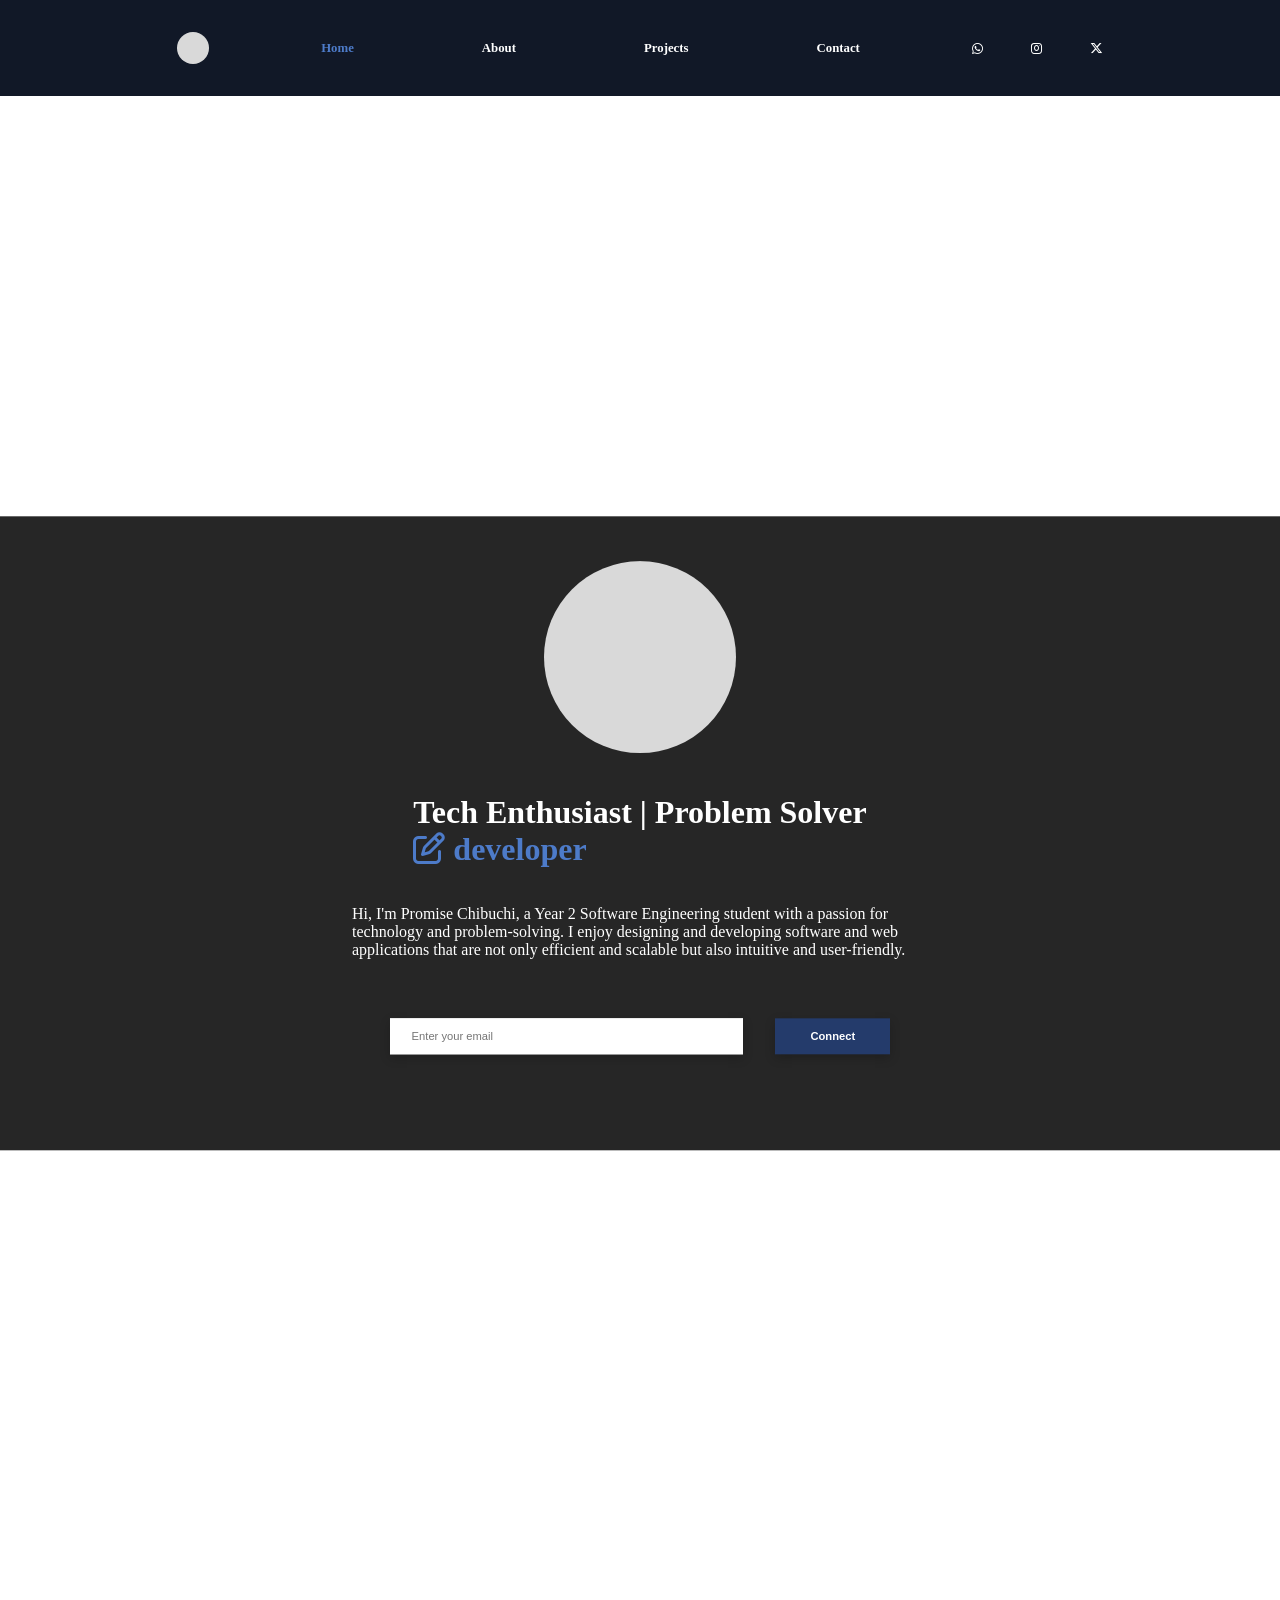
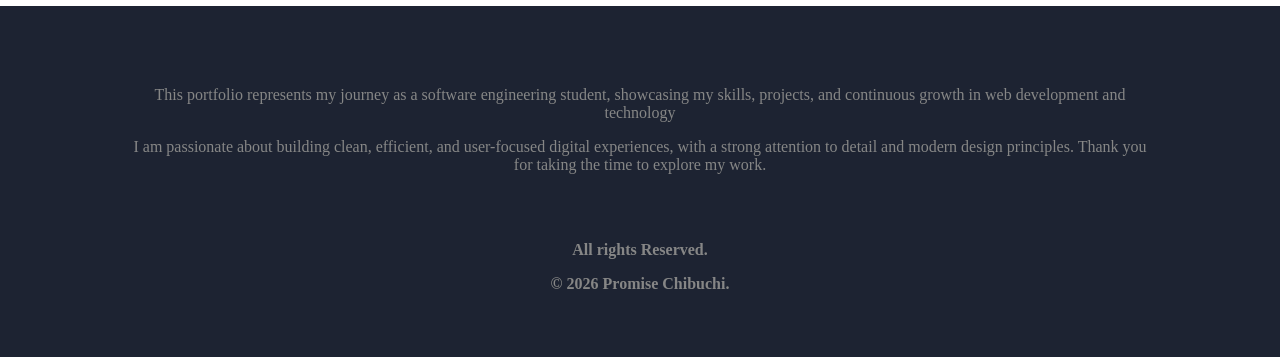
<file: index.html>
<!DOCTYPE html>
<html lang="en">
<head>
    <meta charset="UTF-8">
    <meta name="viewport" content="width=device-width, initial-scale=1.0">
    <title>Home</title>

    <link rel="stylesheet" href="css/style-for-index.css">

    <link rel="preconnect" href="https://fonts.googleapis.com">
    <link rel="preconnect" href="https://fonts.gstatic.com" crossorigin>
    <link href="https://fonts.googleapis.com/css2?family=Google+Sans:ital,opsz,wght@0,17..18,400..700;1,17..18,400..700&family=Montserrat:ital,wght@0,100..900;1,100..900&family=Open+Sans:ital,wght@0,300..800;1,300..800&display=swap" rel="stylesheet">

    <link rel="stylesheet" href="https://cdnjs.cloudflare.com/ajax/libs/font-awesome/6.5.0/css/all.min.css">
</head>

<body>
    <div class="side-bar-holder" id="side-bar-holder">
        <div class="side-bar">
            <div class="navigation-hero">
                <div class="avatar-container" id="avatar-container"></div>

                <div class="header">Promise Chibuchi</div>
            </div>

            <div class="navigation">
                <i class="fa-solid fa-circle-info" style="color: rgb(255, 255, 255);"></i>
                <div><a href="pages/about.html">About Me</a></div>
            </div>

            <div class="navigation">
                <i class="fa-solid fa-cube" style="color: rgb(255, 255, 255);"></i>
                <div><a href="pages/projects.html">My Projects</a></div>
            </div>

            <div class="navigation">
                <i class="fa-solid fa-address-book" style="color: rgb(255, 255, 255);"></i>
                <div><a href="pages/contact.html">Contact Me</a></div>
            </div>
        </div>
    </div>

    <div class="overlay" id="overlay"></div>

    <div class="all" id="main-page-content">
        <header>
            <div class="menu"><i class="fa-solid fa-bars" style="color: rgb(255, 255, 255);"></i></div>

            <section class="current-page">
                <div>Home</div>
            </section>

            <div class="desktop-avatar-container"></div>

            <section class="desktop-navigations">
                <a style="color: #4d7bc9;">Home</a>
                <a href="pages/about.html">About</a>
                <a href="pages/projects.html">Projects</a>
                <a href="pages/contact.html">Contact</a>
            </section>

            <section class="socials-wrapper" id="socials">
                <i class="fa-brands fa-whatsapp"></i>
                <i class="fa-brands fa-instagram"></i>
                <i class="fa-brands fa-x-twitter"></i>
            </section>
        </header>

        <main>
            <div class="content">
                <div class="decoration-wrapper"></div>

                <div class="my-photo-bg-holder">
                    <div class="my-photo-bg"></div>
                </div>

                <div class="text">
                    <h1>Tech Enthusiast | Problem Solver<br> <i class="fa-regular fa-pen-to-square" style="color: #4d7bc9;"></i> <em>developer</em></h1>

                    <p>Hi, I'm Promise Chibuchi, a Year 2 Software Engineering student with a passion for technology and problem-solving.
                    I enjoy designing and developing software and web applications that are not only efficient and scalable but also intuitive and user-friendly.
                    </p>

                    <div class="cta">
                        <input type="email" placeholder="Enter your email" id="email-field">

                        <button id="cta">Connect</button>
                    </div>
                </div> 
            </div>
        </main>

        <footer>
            <div>
                <span>This portfolio represents my journey as a software engineering student, showcasing my skills, projects, and continuous growth in web development and technology</span>

                <span>
                    I am passionate about building clean, efficient, and user-focused digital experiences, with a strong attention to detail and modern design principles. 
                    Thank you for taking the time to explore my work.
                </span>

                <span class="rights">All rights Reserved.</span>
                <span><b>&copy; 2026 Promise Chibuchi.</b></span>
            </div>
        </footer>
    </div>
</body>

<script>
    const toggleElement = document.getElementById("main-page-content").firstElementChild.firstElementChild;

    const sideBar = document.getElementById("side-bar-holder");

    const overlay = document.getElementById("overlay");

    toggleElement.addEventListener("click", () => {
        sideBar.classList.toggle("active");

        overlay.classList.toggle("active");
    });

    overlay.addEventListener("click", () => {
        sideBar.classList.remove("active");

        overlay.classList.remove("active");
    });

    var startX = 0;

    var endX = 0;

    function swipe(diff) {
        if (diff > 50) {
            sideBar.classList.remove("active");

            overlay.classList.remove("active");
        }
    };

    sideBar.addEventListener("touchstart", (e) => {
        startX = e.touches[0].clientX
    });

    sideBar.addEventListener("touchend", (e) => {
        endX = e.changedTouches[0].clientX

        swipe(startX - endX)
    });

    const socialHandleWrapper = document.getElementById("socials");

    const socialHandleIcons = Array.from(socialHandleWrapper.getElementsByTagName("i"));

    const links = [
        "https://www.instagram.com/david.promico?igsh=ZzlkcGlyNGY0MXNv",
        "https://x.com/realchibubz"
    ]

    socialHandleIcons.forEach((icon, i) => {
        icon.addEventListener("click", () => {
            if (socialHandleIcons.indexOf(icon) == 0) {
                /*window.open("pages/whatsapp.html", "_blank");*/
            } else {
                window.open(links[i - 1], "_blank");
            }
        });
    });

    const email = document.getElementById("email-field");
    const actionBtn = document.getElementById("cta");

    actionBtn.addEventListener("click", () => {
        //temporary I'd add proper validation later
        if (email.value.length > 0) {
            localStorage.setItem("guestEmail", email.value);

            email.value = null

            window.open("pages/contact.html", "_self");

        } else {
            alert("Enter an email first.");
        };
    });
</script>

</html>
</file>
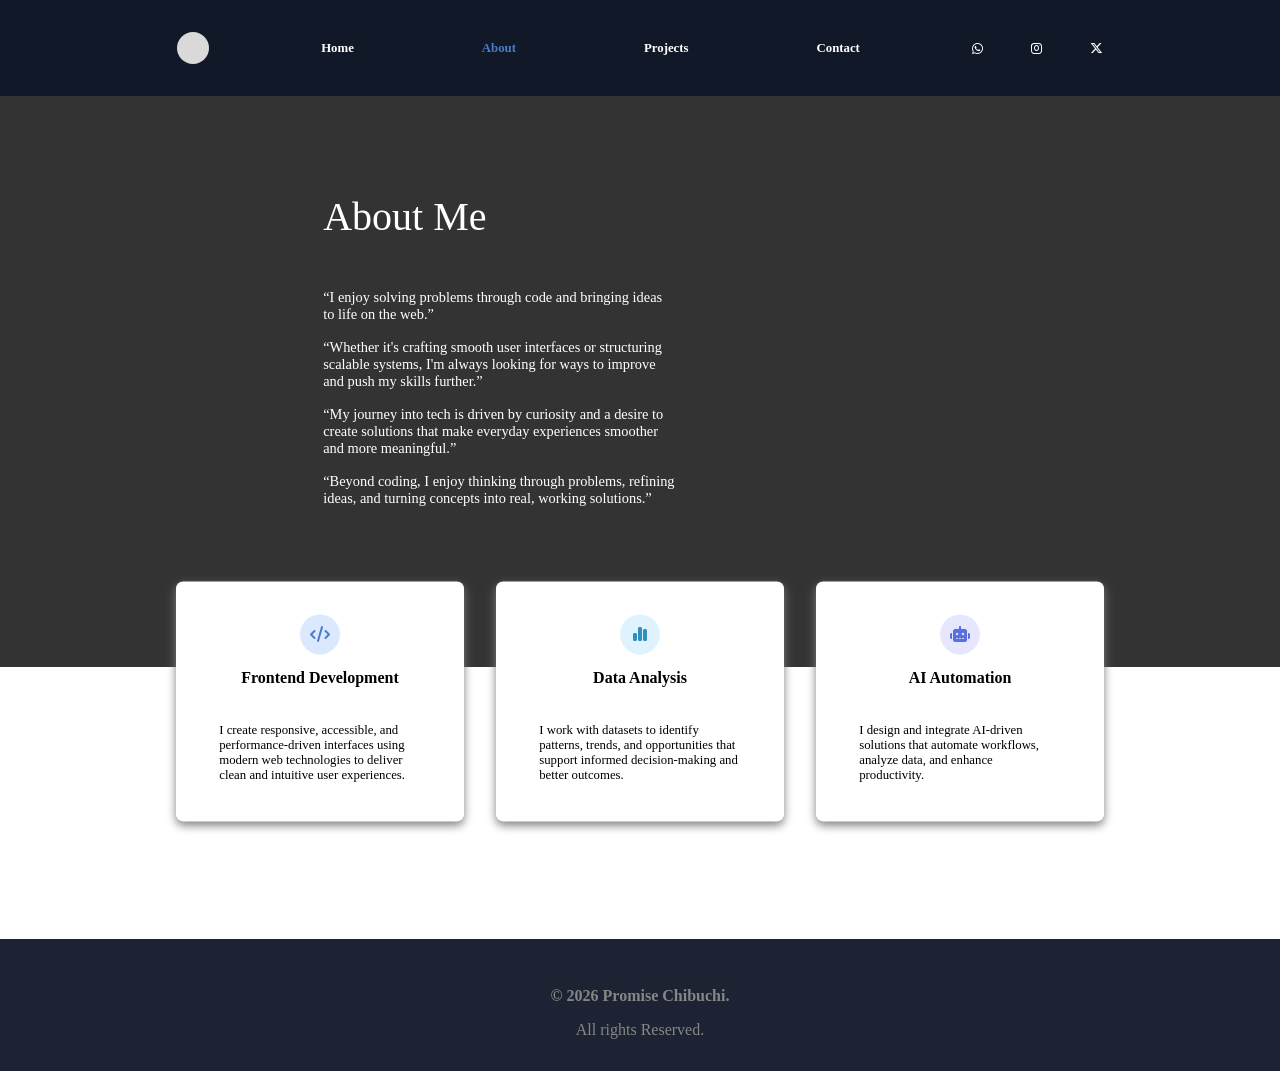
<file: pages/about.html>
<!DOCTYPE html>
<html lang="en">
<head> 
    <meta charset="UTF-8">
    <meta name="viewport" content="width=device-width, initial-scale=1.0">
    <title>About Page</title>

    <link rel="stylesheet" href="../css/style-for-about.css">

    <link rel="preconnect" href="https://fonts.googleapis.com">
    <link rel="preconnect" href="https://fonts.gstatic.com" crossorigin>
    <link href="https://fonts.googleapis.com/css2?family=Google+Sans:ital,opsz,wght@0,17..18,400..700;1,17..18,400..700&family=Montserrat:ital,wght@0,100..900;1,100..900&family=Open+Sans:ital,wght@0,300..800;1,300..800&display=swap" rel="stylesheet">

    <link rel="stylesheet" href="https://cdnjs.cloudflare.com/ajax/libs/font-awesome/6.5.0/css/all.min.css">
</head>
<body>
    <div class="side-bar-holder" id="side-bar-holder">
        <div class="side-bar"> 
            <div class="navigation-hero">
                <div class="avatar-container" id="avatar-container"></div>

                <div class="header">Promise Chibuchi</div>
            </div>

            <div class="navigation">
                <i class="fa-solid fa-house" style="color: rgb(255, 255, 255);"></i>
                <div><a href="../index.html">Home</a></div>
            </div>

            <div class="navigation">
                <i class="fa-solid fa-cube" style="color: rgb(255, 255, 255);"></i>
                <div><a href="projects.html">My Projects</a></div>
            </div>

            <div class="navigation">
                <i class="fa-solid fa-address-book" style="color: rgb(255, 255, 255);"></i>
                <div><a href="contact.html">Contact Me</a></div>
            </div>
        </div>
    </div>

    <div class="overlay" id="overlay"></div>

    <div class="all" id="main-page-content">
        <header>
            <div class="menu"><i class="fa-solid fa-bars" style="color: rgb(255, 255, 255);"></i></div>

            <section class="current-page">
                <div>About</div>
            </section>

            <div class="desktop-avatar-container"></div>

            <section class="desktop-navigations">
                <a href="../index.html">Home</a>
                <a style="color: #4d7bc9;">About</a>
                <a href="projects.html">Projects</a>
                <a href="contact.html">Contact</a>
            </section>

            <section class="socials-wrapper" id="socials">
                <i class="fa-brands fa-whatsapp"></i>
                <i class="fa-brands fa-instagram"></i>
                <i class="fa-brands fa-x-twitter"></i>
            </section>
        </header>

        <main>
            <div class="page-content" id="page-content">
                <section class="about-content">
                    <div class="overlay-bg"></div>

                    <div class="about-text">
                        <h1>About Me</h1>

                        <span><q>I enjoy solving problems through code and bringing ideas to life on the web.</q></span>

                        <span><q>Whether it's crafting smooth user interfaces or structuring scalable systems, I'm always looking for ways to improve and push my skills further.</q></span>

                        <span><q>My journey into tech is driven by curiosity and a desire to create solutions that make everyday experiences smoother and more meaningful.</q></span>

                        <span><q>Beyond coding, I enjoy thinking through problems, refining ideas, and turning concepts into real, working solutions.</q></span>
                    </div>
                </section>

                <section class="skill-cards">
                    <div class="container">
                        <div style="background-color: #dbe9ff;"><i class="fa-solid fa-code" style="color: #4d7bc9;"></i></div>

                        <span class="skill-title">Frontend Development</span>

                        <span class="skill-text">
                            I create responsive, accessible, and performance-driven interfaces using modern web technologies to deliver clean and intuitive user experiences.
                        </span>
                    </div>

                    <div class="container">
                        <div style="background-color: #dff3ff;"><i class="fa-solid fa-chart-simple" style="color: #2f8fbd;"></i></div>

                        <span class="skill-title">Data Analysis</span>

                        <span class="skill-text">
                            I work with datasets to identify patterns, trends, and opportunities that support informed decision-making and better outcomes.
                        </span>
                    </div>

                    <div class="container">
                        <div style="background-color: #e6e6ff;"><i class="fa-solid fa-robot" style="color: #5a6fe0;"></i></div>

                        <span class="skill-title">AI Automation</span>

                        <span class="skill-text">
                            I design and integrate AI-driven solutions that automate workflows, analyze data, and enhance productivity.
                        </span>
                    </div>
                </section>
            </div>
        </main>

        <footer>
            <div>
                <span><b>&copy; 2026 Promise Chibuchi.</b></span>

                <span>All rights Reserved.</span>
            </div>
        </footer>
    </div>
</body>

<script>
    const toggleElement = document.getElementById("main-page-content").firstElementChild.firstElementChild;

    const sideBar = document.getElementById("side-bar-holder");

    const overlay = document.getElementById("overlay");

    toggleElement.addEventListener("click", () => {
        sideBar.classList.toggle("active");

        overlay.classList.toggle("active");
    });

    overlay.addEventListener("click", () => {
        sideBar.classList.remove("active");

        overlay.classList.remove("active");
    });

    var startX = 0;

    var endX = 0;

    function swipe(diff) {
        if (diff > 50) {
            sideBar.classList.remove("active");

            overlay.classList.remove("active");
        }
    };

    sideBar.addEventListener("touchstart", (e) => {
        startX = e.touches[0].clientX;
    });

    sideBar.addEventListener("touchend", (e) => {
        endX = e.changedTouches[0].clientX;

        swipe(startX - endX);
    });

    const socialHandleWrapper = document.getElementById("socials");

    const socialHandleIcons = Array.from(socialHandleWrapper.getElementsByTagName("i"));

    const links = [
        "https://www.instagram.com/david.promico?igsh=ZzlkcGlyNGY0MXNv",
        "https://x.com/realchibubz"
    ];

    socialHandleIcons.forEach((icon, i) => {
        icon.addEventListener("click", () => {
            if (socialHandleIcons.indexOf(icon) == 0) {
                /*window.open("pages/whatsapp.html", "_blank");*/
            } else {
                window.open(links[i - 1], "_blank");
            }
        });
    });
</script>

</html>
</file>
<file: css/style-for-index.css>
html {
    margin: 0;
}

body {
    font-family: "Google Sans";
    margin: 0;
    background-color: white;
}

header {
    position: fixed;
    z-index: 1000;
    width: 100%;
    display: flex;
    flex-direction: row;
    align-items: center;
    justify-content: center;
    background-color: #111827;
}

em {
    color: #4d7bc9;
    text-decoration: none;
    font-style: normal;
}

.decoration-wrapper {
    width: 100%;
    height: 100%;
    position: absolute;
    background-color: rgba(0, 0, 0, 0.85);
}

main {
    display: grid;
    flex-direction: row;
    justify-content: center;
    align-items: center;
    background-color: white;
}

.content {
    position: relative;
    width: 100%;
    display: grid;
    place-items: center;
    background-size: cover;
    background-repeat: no-repeat;
}

.my-photo-bg-holder {
    position: relative;
    height: auto;
    display: flex;
    flex-direction: row;
    justify-content: center;
}

.my-photo-bg {
    display: grid;
    place-items: center;
    background-color: #d9d9d9;
    border-radius: 50%;
    background-image: url("https://res.cloudinary.com/duarq8azw/image/upload/v1773807307/WhatsApp_Image_2026-03-18_at_5.08.00_AM-removebg-preview_ifamzo.png");
    background-size: cover;
    background-repeat: no-repeat;
}

.text {
    position: relative;
    color: white;
}

.cta input {
    font-size: 0.7rem;
    border-style: solid;
    border-color: white;
    outline: none;
    border-radius: 0px;
    box-shadow: 0px 4px 10px rgb(0, 0, 0, 0.2);
    cursor: pointer;
    transition: border-color 0.2s ease-in;
    background-color: white;
    transition: border-color 1s ease;
}

.cta input:focus {
    border-color: #2626ff;
}

.cta button {
    font-size: 0.7rem;
    padding: 0.1rem;
    border: none;
    outline: none;
    color: white;
    background-color: #243b6b;
    font-weight: bold;
    box-shadow: 0px 4px 10px rgb(0, 0, 0, 0.2);
    cursor: pointer;
    transition: background-color 0.5s ease-in;
}

.cta button:active {
    background-color: #506289;
}

footer {
    background-color: #111827;
    opacity: 0.95;
}

footer div {
    width: 100%;
    height: auto;
    display: grid;
    place-items: center;
}

.rights {
    margin-top: 4%;
    font-weight: bold;
}

footer div span {
    display: block;
    color: grey;
}

@keyframes fadeIn {
    to {
        transform: translateY(0px);
    }
}

/* Mobile */
@media (max-width: 767px) {
    header {
        z-index: 4;
        gap: 5rem;
        padding-top: 6%;
        padding-bottom: 6%;
    }

    .desktop-avatar-container {
        display: none;
    }

    .desktop-navigations {
        display: none;
    }

    .side-bar-holder {
        position: fixed;
        width: 70vw;
        height: 100vh;
        display: grid;
        place-items: center;
        top: 0;
        left: -100%;
        transition: all 1s ease;
        overflow-y: auto;
        z-index: 3;
        background-color: rgb(36, 59, 107);
    }

    .side-bar {
        width: 100%;
        height: 60%;
        padding-top: 40%;
    }

    .side-bar .navigation-hero {
        width: 100%;
        height: 3rem;
        display: flex;
        flex-direction: row;
        align-items: center;
        justify-content: center;
        gap: 1rem;
        margin-left: -10%;
    }

    .navigation-hero .avatar-container {
        width: 1.7rem;
        height: 1.7rem;
        display: grid;
        place-items: center;
        border-radius: 50%;
        background-color: white;
        background-image: url("https://res.cloudinary.com/duarq8azw/image/upload/v1774211166/ChatGPT_Image_Mar_18_2026_02_44_22_AM_smu1j8-removebg-preview_m0seoh.png");
        background-size: cover;
        background-repeat: no-repeat;
    }

    .navigation-hero .header {
        color: white;
        font-weight: bold;
        font-size: 1rem;
    } 

    .side-bar .navigation{
        color: white;
        margin-left: 10%;
        margin-top: 2rem;
        display: flex;
        flex-direction: row;
        align-items: center;
        gap: 1rem;
        transition: transform 0.3s ease-in;
    }

    .side-bar .navigation:active {
        transform: scale(1.1);
    }

    .navigation div a {
        text-decoration: none;
        color: white;
        font-size: 0.8rem;
        display: grid;
        place-items: center;
    }

    .side-bar .navigation i {
        font-size: 0.8rem;
    }

    .side-bar-holder.active {
        left: 0%;
        transition: 1s ease;
    }

    .overlay {
        position: fixed;
        z-index: 2;
        width: 100vw;
        height: 100vh;
        background: rgba(0, 0, 0, 0.3);
        opacity: 0;
        backdrop-filter: blur(7px);
        top: 0;
        left: 0;
        display: none;
    }

    .overlay.active {
        display: block;
        animation: blur 1s forwards;
    }

    @keyframes blur {
        to {
            opacity: 1;
        }
    }

    .all {
        width: 100vw;
        height: 100vh;
        position: relative;
        z-index: 1;
    }

    .menu {
        width: 1.7rem;
        height: 1.7rem;
        display: grid;
        place-items: center;
    }

    .menu i {
        font-size: 0.9em;
    }

    .current-page {
        width: auto;
        height: 1.7rem;
        display: grid;
        place-items: center;
        margin-left: -4rem;
        transition: all 1s ease;
    }

    .current-page div {
        color: #3b82f6;
        font-weight: bold;
        font-size: 0.9rem;
        transition: transform 0.3s ease-in;
    }

    .current-page div:hover {
        transform: scale(1.1);
        cursor: pointer;
    }

    .socials-wrapper {
        width: auto;
        height: 1.7rem;
        display: flex;
        flex-direction: row;
        justify-content: center;
        align-items: center;
        gap: 3rem;
        transition: all 1s ease;
    }

    .socials-wrapper i {
        font-size: 0.9em;
        color: white;
    }

    main {
        height: 60vh;
        transform: translateY(50px);
        animation: fadeIn 1s forwards;
    }

    .content {
        height: auto;
        background-image: url("https://res.cloudinary.com/duarq8azw/image/upload/v1774203795/ChatGPT_Image_Mar_22_2026_07_22_45_PM_grkxb2.png");
        padding-top: 4rem;
        padding-bottom: 3rem;
        transform: translateY(5.5rem);
        transition: all 1s ease;
    }

    .text {
        max-width: 70%;
    }

    .text h1 {
        font-size: 2rem;
        text-align: left;
    }

    .text p {
        font-size: 0.7rem;
    }

    .my-photo-bg-holder {
        width: 100%;
    }

    .my-photo-bg {
        width: 6rem;
        height: 6rem; 
    }

    .cta {
        position: relative;
        display: flex;
        flex-direction: row;
        justify-content: center;
        align-items: center;
        width: 100%;
        height: auto;
        gap: 5%;
        padding-top: 0.7rem;
    }

    .cta input {
        border-width: 1.6px;
        width: 57%;
        padding: 0.4rem;
        padding-left: 10px;
    }

    .cta button {
        width: 25%;
        height: 1.8rem;
    }

    footer {
        padding: 2rem;
        margin-top: 57%;
    }

    footer div span {
        display: block;
        padding-top: 1rem;
        font-size: 0.7rem;
        text-align: center;
    }
}

/* Desktop */
@media (min-width: 1024px) {
    .side-bar-holder, .menu, .current-page {
        display: none;
    }

    header {
        gap: 7rem;
        padding-top: 2rem;
        padding-bottom: 2rem;
    }

    .desktop-avatar-container {
        width: 2rem;
        height: 2rem;
        background-color: #d9d9d9;
        border-radius: 50%;
        background-image: url("https://res.cloudinary.com/duarq8azw/image/upload/v1774211166/ChatGPT_Image_Mar_18_2026_02_44_22_AM_smu1j8-removebg-preview_m0seoh.png");
        background-size: cover;
        background-repeat: no-repeat;
    }

    .desktop-navigations {
        width: auto;
        height: 2rem;
        display: flex;
        flex-direction: row;
        justify-content: center;
        align-items: center;
        gap: 8rem;
    }

    .desktop-navigations a {
        text-decoration: none;
        color: white;
        font-size: 0.8rem;
        font-weight: bold;
        transition: transform 0.5s ease-in;
    }

    .socials-wrapper {
        width: auto;
        height: 2rem;
        display: flex;
        flex-direction: row;
        align-items: center;
        justify-content: center;
        gap: 3rem;
    }

    .socials-wrapper i {
        color: white;
        font-size: 0.8rem;
        transition: transform 0.5s ease-in;
    }

    .desktop-navigations a:hover, .socials-wrapper i:hover {
        transform: scale(1.1);
        cursor: pointer;
    }

    main {
        height: 150vh;
        transform: translateY(100px);
        animation: fadeIn 3s forwards;
    }

    .content {
        height: auto;
        background-image: url("https://res.cloudinary.com/duarq8azw/image/upload/v1773905596/ChatGPT_Image_Mar_19_2026_08_32_29_AM_ydtsr9.png");
        padding-top: 4rem;
        padding-bottom: 4rem;
        transform: translateY(25%);
    }

    .my-photo-bg-holder {
        width: 20%;
        transform: translateY(-10%);
    }

    .my-photo-bg {
        width: 12rem;
        height: 12rem;
    }

    .text {
        color: white;
        max-width: 50%;
        height: auto;
        padding-bottom: 4rem;
        display: grid;
        place-items: center;
    }

    .text p {
        max-width: 90%;
    }

    .cta {
        position: relative;
        display: flex;
        flex-direction: row;
        justify-content: center;
        align-items: center;
        width: 100%;
        height: auto;
        gap: 5%;
        padding-top: 0.7rem;
        transform: translateY(2rem);
    }

    .cta input {
        border-width: 2px;
        width: 50%;
        padding: 0.6rem;
        padding-left: 20px;
    }

    .cta button {
        width: 18%;
        height: 2.2rem;
    }

    .cta button:hover {
        background-color: #506289;
    }

    footer {
        margin-top: 20%;
        padding-top: 4rem;
        padding-bottom: 4rem;
    }

    footer div span {
        font-size: 1rem;
        padding-top: 1rem;
        max-width: 80%;
        text-align: center;
    }
}

/* Tablet */
@media (min-width: 768px) and (max-width: 1023px) {
    .side-bar-holder, .menu, .current-page {
        display: none;
    }

    header {
        gap: 5rem;
        padding-top: 1.5rem;
        padding-bottom: 1.5rem;
    }

    .desktop-avatar-container {
        width: 2rem;
        height: 2rem;
        background-color: #d9d9d9;
        border-radius: 50%;
        background-image: url("https://res.cloudinary.com/duarq8azw/image/upload/v1774211166/ChatGPT_Image_Mar_18_2026_02_44_22_AM_smu1j8-removebg-preview_m0seoh.png");
        background-size: cover;
        background-repeat: no-repeat;
    }

    .desktop-navigations {
        width: auto;
        height: 2rem;
        display: flex;
        flex-direction: row;
        justify-content: center;
        align-items: center;
        gap: 4rem;
    }

    .desktop-navigations a {
        text-decoration: none;
        color: white;
        font-size: 0.8rem;
        font-weight: bold;
        transition: transform 0.5s ease-in;
    }

    .socials-wrapper {
        width: auto;
        height: 2rem;
        display: flex;
        flex-direction: row;
        align-items: center;
        justify-content: center;
        gap: 3rem;
    }

    .socials-wrapper i {
        color: white;
        font-size: 0.8rem;
        transition: transform 0.5s ease-in;
    }

    .desktop-navigations a:hover, .socials-wrapper i:hover {
        transform: scale(1.1);
        cursor: pointer;
    }

    main {
        height: 150vh;
        transform: translateY(100px);
        animation: fadeIn 3s forwards;
    }

    .content {
        height: auto;
        background-image: url("https://res.cloudinary.com/duarq8azw/image/upload/v1773905596/ChatGPT_Image_Mar_19_2026_08_32_29_AM_ydtsr9.png");
        padding-top: 4rem;
        padding-bottom: 4rem;
        transform: translateY(3rem);
    }

    .my-photo-bg {
        width: 10rem;
        height: 10rem;
    }

    .text {
        color: white;
        max-width: 60%;
        height: auto;
        padding-bottom: 4rem;
        display: grid;
        place-items: center;
        transform: translateY(10%);
    }

    .cta {
        position: relative;
        display: flex;
        flex-direction: row;
        justify-content: center;
        align-items: center;
        width: 100%;
        height: auto;
        gap: 5%;
        padding-top: 0.7rem;
        transform: translateY(15%);
    }

    .cta input {
        border-width: 2px;
        width: 50%;
        padding: 0.6rem;
        padding-left: 20px;
    }

    .cta button {
        width: 18%;
        height: 2.2rem;
    }

    .cta button:hover {
        background-color: #506289;
    }

    footer {
        display: grid;
        place-items: center;
        padding-top: 4rem;
        padding-bottom: 4rem;
        padding-left: 4rem;
        padding-right: 4rem;
        transform: translateY(15%);
    }

    footer div span {
        font-size: 1rem;
        padding-top: 1rem;
        max-width: 100%;
    }

    .my-photo-bg-holder {
        width: 100%;
    }
}
</file>
<file: css/style-for-about.css>
html {
    margin: 0;
}

body {
    font-family: "Google Sans";
    margin: 0;
    background-color: white;
}

header {
    position: fixed;
    z-index: 1000;
    width: 100%;
    display: flex;
    flex-direction: row;
    align-items: center;
    justify-content: center;
    background-color: #111827;
}

main {
    transform: translateY(50px);
    animation: fadeIn 1s forwards;
}

.decoration-wrapper {
    width: 100%;
    height: 100%;
    position: absolute;
    background-color: rgba(0, 0, 0, 0.85);
}

.overlay-bg {
    position: absolute;
    width: 100%;
    height: 100%;
    background-color: rgba(0, 0, 0, 0.8);
}

.about-content {
    position: relative;
    width: 100%;
    height: auto;
    background-size: cover;
    background-repeat: no-repeat;
    display: grid;
    place-items: center;
    padding-top: 4rem;
    padding-bottom: 6rem;
}

.about-text {
    position: relative;
    color: white;
}

.about-text h1 {
    font-weight: normal;
}

.about-text span {
    display: block;
    padding-top: 1rem;
}

.skill-cards {
    width: 100%;
    height: 50%;
    display: flex;
    align-items: center;
    gap: 2rem;
    padding-top: 2rem;
}

.skill-cards .container {
    background-color: white;
    box-shadow: 0px 4px 10px grey;
    border-radius: 7px;
    display: grid;
    place-items: center;
    transition: transform 1s ease-in;
}

.skill-cards .container:hover {
    transform: scale(1.02);
}

.container div {
    border-radius: 50%;
    display: grid;
    place-items: center;
}

.container span {
    display: block;
    padding-top: 0.5rem;
}

.container .skill-title {
    font-weight: bold;
}

footer {
    background-color: #111827;
    opacity: 0.95;
}

footer div {
    width: 100%;
    height: auto;
    display: grid;
    place-items: center;
}

footer div span {
    display: block;
    color: grey;
    text-align: center;
}

@keyframes fadeIn {
    to {
        transform: translateY(0px);
    }
}

/* Mobile */
@media (max-width: 767px) {
    header {
        z-index: 4;
        gap: 5rem;
        padding-top: 6%;
        padding-bottom: 6%;
    }

    .desktop-avatar-container {
        display: none;
    }

    .desktop-navigations {
        display: none;
    }

    .side-bar-holder {
        position: fixed;
        width: 70vw;
        height: 100vh;
        display: grid;
        place-items: center;
        top: 0;
        left: -100%;
        transition: all 1s ease;
        overflow-y: auto;
        z-index: 3;
        background-color: rgb(36, 59, 107);
    }

    .side-bar {
        width: 100%;
        height: 60%;
        padding-top: 40%;
    }

    .side-bar .navigation-hero {
        width: 100%;
        height: 3rem;
        display: flex;
        flex-direction: row;
        align-items: center;
        justify-content: center;
        gap: 1rem;
        margin-left: -10%;
    }

    .navigation-hero .avatar-container {
        width: 1.7rem;
        height: 1.7rem;
        display: grid;
        place-items: center;
        border-radius: 50%;
        background-color: white;
        background-image: url("https://res.cloudinary.com/duarq8azw/image/upload/v1774211166/ChatGPT_Image_Mar_18_2026_02_44_22_AM_smu1j8-removebg-preview_m0seoh.png");
        background-size: cover;
        background-repeat: no-repeat;
    }

    .navigation-hero .header {
        color: white;
        font-weight: bold;
        font-size: 1rem;
    } 

    .side-bar .navigation{
        color: white;
        margin-left: 10%;
        margin-top: 2rem;
        display: flex;
        flex-direction: row;
        align-items: center;
        gap: 1rem;
        transition: transform 0.3s ease-in;
    }

    .side-bar .navigation:active {
        transform: scale(1.1);
    }

    .navigation div a {
        text-decoration: none;
        color: white;
        font-size: 0.8rem;
        display: grid;
        place-items: center;
    }

    .side-bar .navigation i {
        font-size: 0.8rem;
    }

    .side-bar-holder.active {
        left: 0%;
        transition: 1s ease;
    }

    .overlay {
        position: fixed;
        z-index: 2;
        width: 100vw;
        height: 100vh;
        background: rgba(0, 0, 0, 0.3);
        opacity: 0;
        backdrop-filter: blur(7px);
        top: 0;
        left: 0;
        display: none;
    }

    .overlay.active {
        display: block;
        animation: blur 1s forwards;
    }

    @keyframes blur {
        to {
            opacity: 1;
        }
    }

    .all {
        width: 100vw;
        height: auto;
        position: relative;
        z-index: 1;
    }

    .menu {
        width: 1.7rem;
        height: 1.7rem;
        display: grid;
        place-items: center;
    }

    .menu i {
        font-size: 0.9em;
    }

    .current-page {
        width: auto;
        height: 1.7rem;
        display: grid;
        place-items: center;
        margin-left: -4rem;
        transition: all 1s ease;
    }

    .current-page div {
        color: #3b82f6;
        font-weight: bold;
        font-size: 0.9rem;
        transition: transform 0.3s ease-in;
    }

    .current-page div:hover {
        transform: scale(1.1);
        cursor: pointer;
    }

    .socials-wrapper {
        width: auto;
        height: 1.7rem;
        display: flex;
        flex-direction: row;
        justify-content: center;
        align-items: center;
        gap: 3rem;
        transition: all 1s ease;
    }

    .socials-wrapper i {
        font-size: 0.9em;
        color: white;
    }

    main {
        width: 100vw;
        height: auto;
    }

    .about-content {
        background-image: url("https://res.cloudinary.com/duarq8azw/image/upload/v1774203795/ChatGPT_Image_Mar_22_2026_07_22_45_PM_grkxb2.png");
    }

    .about-text {
        max-width: 80%;
    }

    .about-text h1 {
        font-size: 2rem;
    }

    .about-text span {
        font-size: 0.7rem;
    }

    .skill-cards {
        width: 100%;
        height: 50%;
        flex-direction: column;
    }

    .skill-cards .container {
        width: 70%;
        height: auto;
        padding: 1rem;
        padding-top: 2rem;
        padding-bottom: 2rem;
    }

    .container div {
        width: 1.5rem;
        height: 1.5rem;
    }

    .container div i {
        font-size: 0.6rem;
    }

    .container .skill-title {
        font-size: 0.9rem;
        padding-top: 1rem;
    }

    .container .skill-text {
        max-width: 80%;
        font-size: 0.7rem;
        text-align: center;
    }

    footer {
        margin-top: 40%;
        padding: 2rem;
    }

    footer div span {
        display: block;
        padding-top: 1rem;
        font-size: 0.7rem;
        font-weight: bold;
    }
}

/* Desktop */
@media (min-width: 1024px) {
    .side-bar-holder, .menu, .current-page {
        display: none;
    }

    header {
        gap: 7rem;
        padding-top: 2rem;
        padding-bottom: 2rem;
    }

    .desktop-avatar-container {
        width: 2rem;
        height: 2rem;
        background-color: #d9d9d9;
        border-radius: 50%;
        background-image: url("https://res.cloudinary.com/duarq8azw/image/upload/v1774211166/ChatGPT_Image_Mar_18_2026_02_44_22_AM_smu1j8-removebg-preview_m0seoh.png");
        background-size: cover;
        background-repeat: no-repeat;
    }

    .desktop-navigations {
        width: auto;
        height: 2rem;
        display: flex;
        flex-direction: row;
        justify-content: center;
        align-items: center;
        gap: 8rem;
    }

    .desktop-navigations a {
        text-decoration: none;
        color: white;
        font-size: 0.8rem;
        font-weight: bold;
        transition: transform 0.5s ease-in;
    }

    .socials-wrapper {
        width: auto;
        height: 2rem;
        display: flex;
        flex-direction: row;
        align-items: center;
        justify-content: center;
        gap: 3rem;
    }

    .socials-wrapper i {
        color: white;
        font-size: 0.8rem;
        transition: transform 0.5s ease-in;
    }

    .desktop-navigations a:hover, .socials-wrapper i:hover {
        transform: scale(1.1);
        cursor: pointer;
    }

    .page-content {
        height: auto;
        display: grid;
        place-items: center;
    }

    .about-content {
        background-image: url("https://res.cloudinary.com/duarq8azw/image/upload/v1773905596/ChatGPT_Image_Mar_19_2026_08_32_29_AM_ydtsr9.png");
        padding-top: 10rem;
        padding-bottom: 10rem;
    }

    .about-text {
        max-width: 22rem;
        transform: translateX(-40%);
    }

    .about-text h1 {
        font-size: 2.5rem;
    }

    .about-text span {
        font-size: 0.9rem;
    }

    .skill-cards {
        flex-direction: row;
        justify-content: center;
        transform: translateY(-70%);
    }

    .skill-cards .container {
        width: 18rem;
        height: 12rem;
        padding-top: 1.5rem;
        padding-bottom: 1.5rem;
    }

    .container div {
        width: 2.5rem;
        height: 2.5rem;
    }

    .container div i {
        font-size: 1rem;
    }

    .container .skill-title {
        font-weight: bold;
        font-size: 1rem;
        padding-top: 1rem;
        transform: translateY(-50%);
    }

    .container .skill-text {
        max-width: 70%;
        font-size: 0.8rem;
        transform: translateY(-10%);
    }

    footer {
        padding-top: 2rem;
        padding-bottom: 2rem;
    }

    footer div span {
        font-size: 1rem;
        padding-top: 1rem;
        max-width: 80%;
    }
}

@media (min-width: 768px) and (max-width: 1023px) {
    .side-bar-holder, .menu, .current-page {
        display: none;
    }

    header {
        gap: 5rem;
        padding-top: 1.5rem;
        padding-bottom: 1.5rem;
    }

    .desktop-avatar-container {
        width: 2rem;
        height: 2rem;
        background-color: #d9d9d9;
        border-radius: 50%;
        background-image: url("https://res.cloudinary.com/duarq8azw/image/upload/v1774211166/ChatGPT_Image_Mar_18_2026_02_44_22_AM_smu1j8-removebg-preview_m0seoh.png");
        background-size: cover;
        background-repeat: no-repeat;
    }

    .desktop-navigations {
        width: auto;
        height: 2rem;
        display: flex;
        flex-direction: row;
        justify-content: center;
        align-items: center;
        gap: 4rem;
    }
 
    .desktop-navigations a {
        text-decoration: none;
        color: white;
        font-size: 0.8rem;
        font-weight: bold;
        transition: transform 0.5s ease-in;
    }

    .socials-wrapper {
        width: auto;
        height: 2rem;
        display: flex;
        flex-direction: row;
        align-items: center;
        justify-content: center;
        gap: 3rem;
    }

    .socials-wrapper i {
        color: white;
        font-size: 0.8rem;
        transition: transform 0.5s ease-in;
    }

    .desktop-navigations a:hover, .socials-wrapper i:hover {
        transform: scale(1.1);
        cursor: pointer;
    }

    .about-content {
        width: 100vw;
        background-image: url("https://res.cloudinary.com/duarq8azw/image/upload/v1773905596/ChatGPT_Image_Mar_19_2026_08_32_29_AM_ydtsr9.png");
        padding-top: 7rem;
        padding-bottom: 7rem;
    }

    .about-text {
        max-width: 40%;
        transform: translateX(-40%);
    }

    .about-text h1 {
        font-size: 2.5rem;
    }

    .about-text span {
        font-size: 0.9rem;
    }

    .skill-cards {
        flex-direction: row;
        justify-content: center;
        transform: translateY(-32%);
    }

    .skill-cards .container {
        width: 25%;
        height: 8rem;
        padding-top: 1.7rem;
        padding-bottom: 1.7rem;
    }

    .container div {
        width: 1.7rem;
        height: 1.7rem;
    }

    .container div i {
        font-size: 0.9rem;
    }

    .container .skill-title {
        font-weight: bold;
        font-size: 0.8rem;
        padding-top: 1.1rem;
        transform: translateY(-50%);
    }

    .container .skill-text {
        max-width: 65%;
        font-size: 0.6rem;
        transform: translateY(-10%);
    }

    footer {
        margin-top: 50%;
        padding-top: 2rem;
        padding-bottom: 2rem;
    }

    footer div span {
        font-size: 1rem;
        padding-top: 1rem;
        max-width: 80%;
    }
}
</file>
